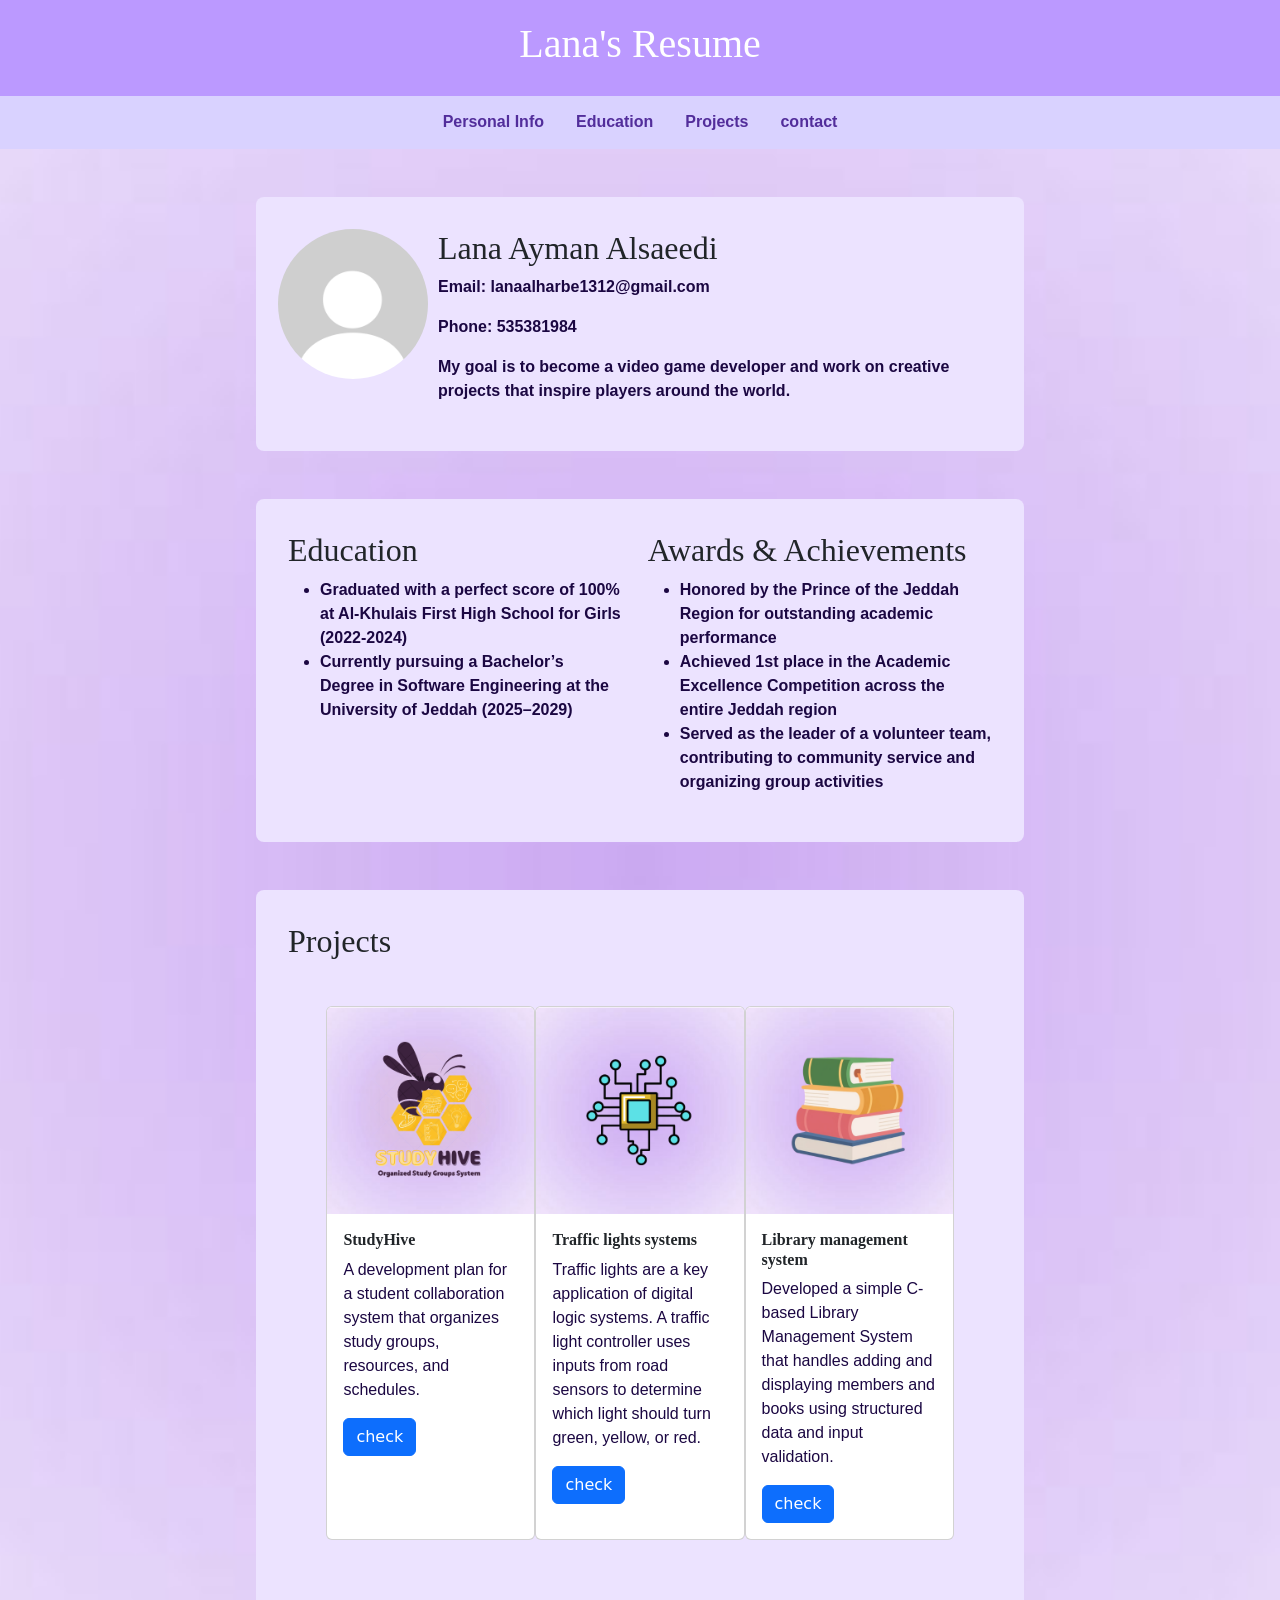
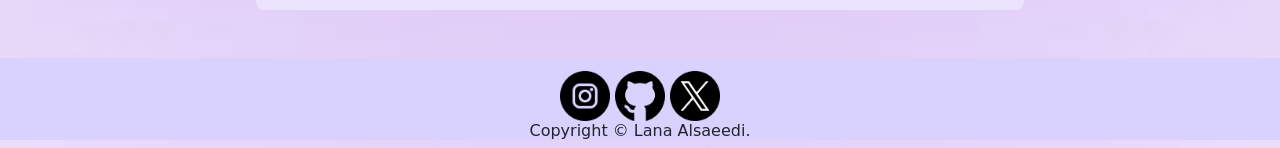
<file: index.html>
<!DOCTYPE html>
<html lang="en">

<head>
   <meta charset ="utf-8">
   <meta name="viewport" content="width=device-width, initial-scale=1.0">
   <title>Lana Resume</title>
   <link rel="stylesheet" href="./style.css">
   <link href="https://cdn.jsdelivr.net/npm/bootstrap@5.3.8/dist/css/bootstrap.min.css" rel="stylesheet" integrity="sha384-sRIl4kxILFvY47J16cr9ZwB07vP4J8+LH7qKQnuqkuIAvNWLzeN8tE5YBujZqJLB" crossorigin="anonymous">
</head>

<body>
    <header>
        <h1>Lana's Resume</h1>
    </header>

    <nav>
        <ul class="nav justify-content-center">
            <li class="nav-item">
             <a class="nav-link" href="#PersonalInfo">Personal Info</a>
           </li>
            <li class="nav-item">
             <a class="nav-link" href="#Education">Education</a>
           </li>
           <li class="nav-item">
             <a class="nav-link" href="#Projects">Projects</a>
           </li>
           <li class="nav-item">
             <a class="nav-link" href="#contact">contact</a>
           </li>
        </ul>
    </nav>

    <section class="PersonalInfo" id="PersonalInfo">
      <div class="profImg"><img src="./media/p1.jpg" width="150" height="150" alt="Account picture"></div>
      <div class="profInfo">
        <h2>Lana Ayman Alsaeedi</h2>
        <p>Email: lanaalharbe1312@gmail.com</p>
        <p>Phone: 535381984</p>
        <p>My goal is to become a video game developer and work on
         creative projects that inspire players around the world.</p>
      </div>
    </section>

    <section class="Education" id="Education">
     <div>
          <h2>Education</h2>
       <ul>
         <li> Graduated with a perfect score of 100% at Al-Khulais First High School for Girls (2022-2024)</li>
         <li>Currently pursuing a Bachelor’s Degree in Software Engineering  at the University of Jeddah (2025–2029)</li>
       </ul>
     </div>

     <div>
        <h2>Awards & Achievements</h2>
       <ul>
         <li>Honored by the Prince of the Jeddah Region for outstanding academic performance</li>
         <li>Achieved 1st place in the Academic Excellence Competition across the entire Jeddah region</li>
         <li>Served as the leader of a volunteer team, contributing to community service and organizing group activities</li>
       </ul>
     </div>
    </section>

    <section class="Projects" id="Projects">
         <h2>Projects</h2>
        <div class="ProjBox">
           
            <div class="card" style="width: 18rem;">
              <img src="./media/1.png" class="card-img-top" alt="StudyHive logo">
              <div class="card-body">
                 <h5 class="card-title">StudyHive</h5>
                 <p class="card-text">A development plan for a student collaboration system that organizes study groups, resources, and schedules.</p>
                 <a href="https://drive.google.com/file/d/1UGNb49_-TBL9DHg1oKSHrhZ5tN6fjj4q/view?usp=sharing" class="btn btn-primary">check</a>
               </div>
            </div>

             <div class="card" style="width: 18rem;">
              <img src="./media/2.png" class="card-img-top" alt="Digital logic design project logo">
              <div class="card-body">
                 <h5 class="card-title">Traffic lights systems</h5>
                 <p class="card-text">Traffic lights are a key application of digital logic systems. A traffic light controller uses 
                                      inputs from road sensors to determine which light should turn green, yellow, or red.</p>
                 <a href="https://drive.google.com/file/d/1UrpNTKM9z1vtzn200ay5MrH_flCOfsYa/view?usp=sharing" class="btn btn-primary">check</a>
               </div>
            </div>

             <div class="card" style="width: 18rem;">
              <img src="./media/3.png" class="card-img-top" alt="Library management system project logo">
              <div class="card-body">
                 <h5 class="card-title">Library management system</h5>
                 <p class="card-text">Developed a simple C-based Library Management System that handles adding and displaying members
                                      and books using structured data and input validation.</p>
                 <a href="https://drive.google.com/file/d/1bov-R1oWQw1mew2eNSwr8ymIP8JtHi0s/view?usp=sharing" class="btn btn-primary">check</a>
               </div>
            </div>
            
        </div>
    </section>

    <footer id="contact">
        <div>
            <a href="https://www.instagram.com/iluraayi?igsh=eHAyNXl4Z25wbm5t&utm_source=qr"><img src="./media/instagram.png" width="50" height="50" alt="instagram"></a>
            <a href="https://github.com/EngLana"><img src="./media/github.png" width="50" height="50" alt="github icon"></a>
            <a href="https://x.com/iluraayi?s=21"><img src="./media/twitter.png" width="50" height="50" alt="x icon"></a>
       </div>

       <div>
            <h6>Copyright &copy; Lana Alsaeedi.</h6>
       </div>
    </footer>

</body>
</html>
</file>
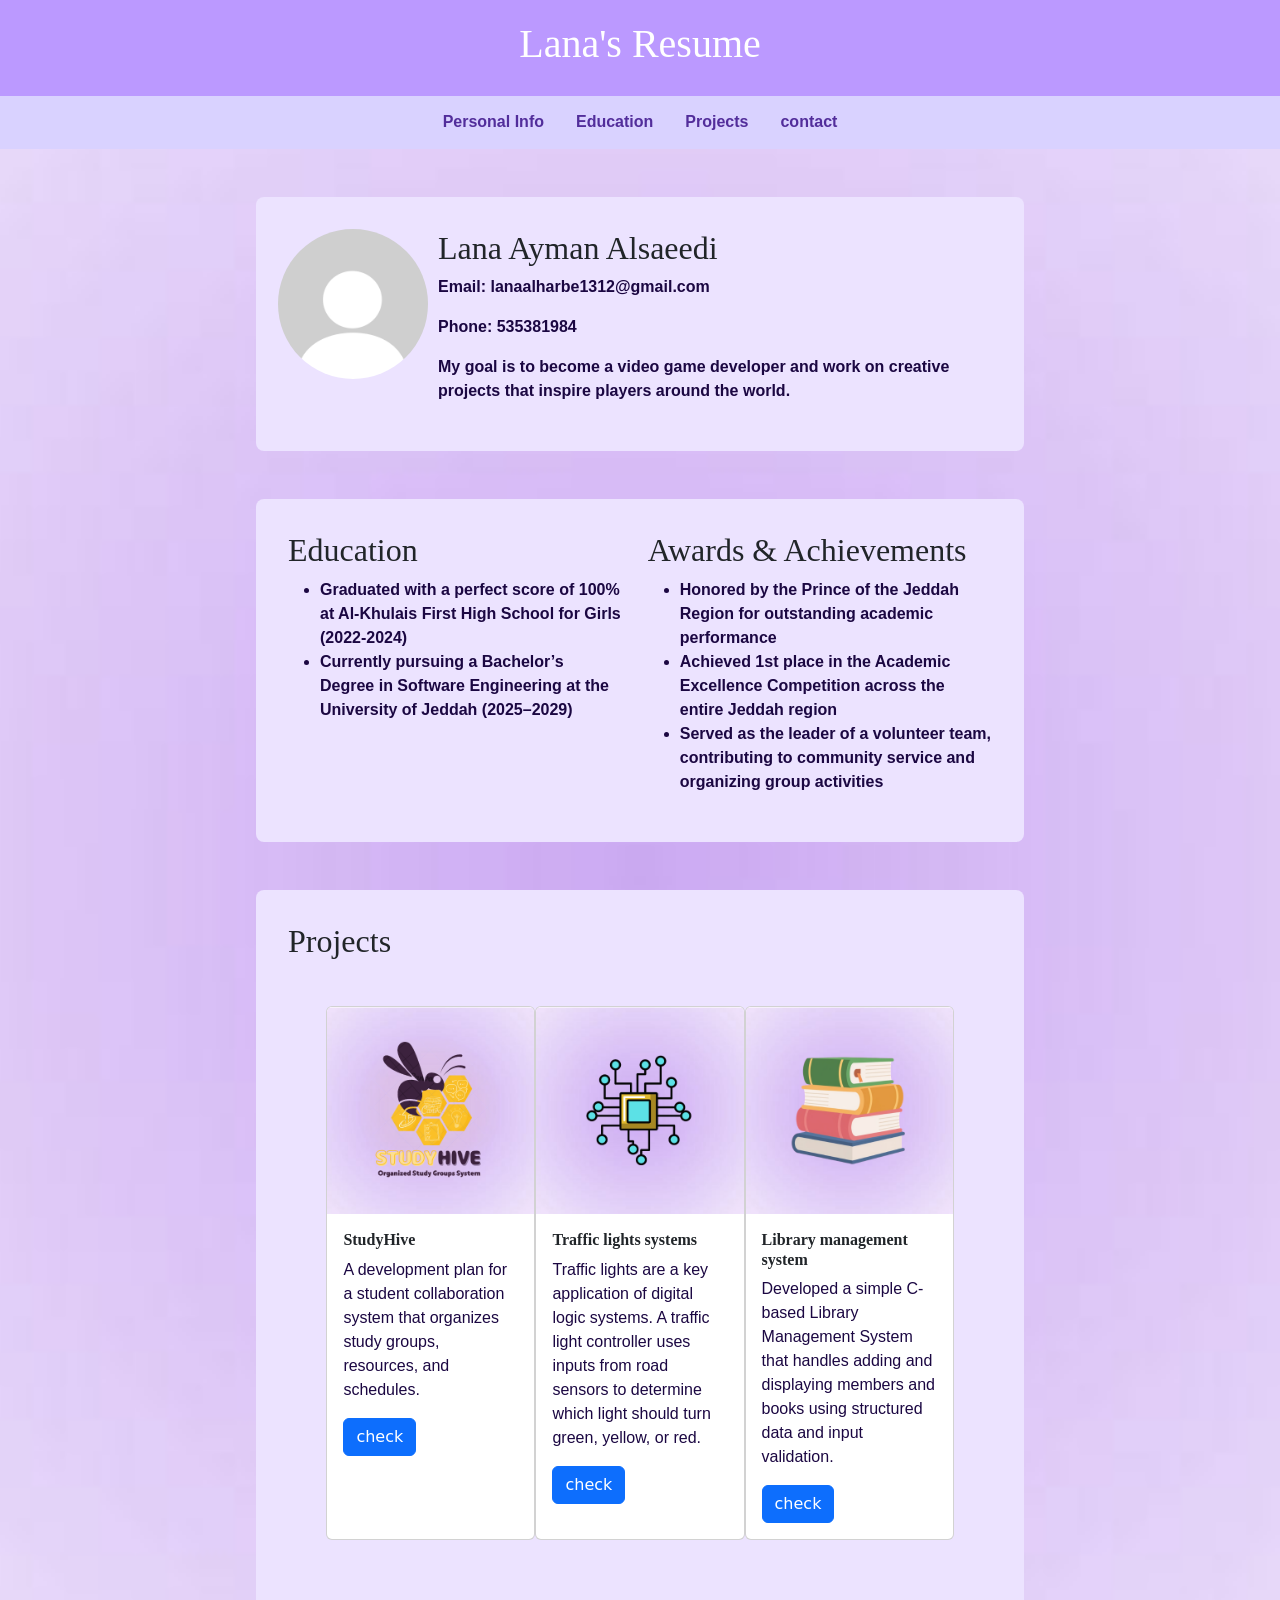
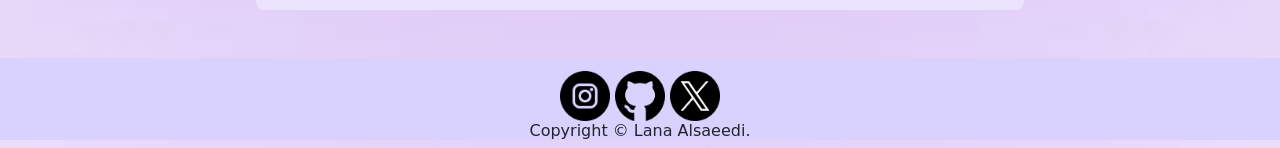
<file: Resume.html>
<!DOCTYPE html>
<html lang="en">

<head>
   <meta charset ="utf-8">
   <meta name="viewport" content="width=device-width, initial-scale=1.0">
   <title>Lana Resume</title>
   <link rel="stylesheet" href="./style.css">
   <link href="https://cdn.jsdelivr.net/npm/bootstrap@5.3.8/dist/css/bootstrap.min.css" rel="stylesheet" integrity="sha384-sRIl4kxILFvY47J16cr9ZwB07vP4J8+LH7qKQnuqkuIAvNWLzeN8tE5YBujZqJLB" crossorigin="anonymous">
</head>

<body>
    <header>
        <h1>Lana's Resume</h1>
    </header>

    <nav>
        <ul class="nav justify-content-center">
            <li class="nav-item">
             <a class="nav-link" href="#PersonalInfo">Personal Info</a>
           </li>
            <li class="nav-item">
             <a class="nav-link" href="#Education">Education</a>
           </li>
           <li class="nav-item">
             <a class="nav-link" href="#Projects">Projects</a>
           </li>
           <li class="nav-item">
             <a class="nav-link" href="#contact">contact</a>
           </li>
        </ul>
    </nav>

    <section class="PersonalInfo" id="PersonalInfo">
      <div class="profImg"><img src="./media/p1.jpg" width="150" height="150" alt="Account picture"></div>
      <div class="profInfo">
        <h2>Lana Ayman Alsaeedi</h2>
        <p>Email: lanaalharbe1312@gmail.com</p>
        <p>Phone: 535381984</p>
        <p>My goal is to become a video game developer and work on
         creative projects that inspire players around the world.</p>
      </div>
    </section>

    <section class="Education" id="Education">
     <div>
          <h2>Education</h2>
       <ul>
         <li> Graduated with a perfect score of 100% at Al-Khulais First High School for Girls (2022-2024)</li>
         <li>Currently pursuing a Bachelor’s Degree in Software Engineering  at the University of Jeddah (2025–2029)</li>
       </ul>
     </div>

     <div>
        <h2>Awards & Achievements</h2>
       <ul>
         <li>Honored by the Prince of the Jeddah Region for outstanding academic performance</li>
         <li>Achieved 1st place in the Academic Excellence Competition across the entire Jeddah region</li>
         <li>Served as the leader of a volunteer team, contributing to community service and organizing group activities</li>
       </ul>
     </div>
    </section>

    <section class="Projects" id="Projects">
         <h2>Projects</h2>
        <div class="ProjBox">
           
            <div class="card" style="width: 18rem;">
              <img src="./media/1.png" class="card-img-top" alt="StudyHive logo">
              <div class="card-body">
                 <h5 class="card-title">StudyHive</h5>
                 <p class="card-text">A development plan for a student collaboration system that organizes study groups, resources, and schedules.</p>
                 <a href="https://drive.google.com/file/d/1UGNb49_-TBL9DHg1oKSHrhZ5tN6fjj4q/view?usp=sharing" class="btn btn-primary">check</a>
               </div>
            </div>

             <div class="card" style="width: 18rem;">
              <img src="./media/2.png" class="card-img-top" alt="Digital logic design project logo">
              <div class="card-body">
                 <h5 class="card-title">Traffic lights systems</h5>
                 <p class="card-text">Traffic lights are a key application of digital logic systems. A traffic light controller uses 
                                      inputs from road sensors to determine which light should turn green, yellow, or red.</p>
                 <a href="https://drive.google.com/file/d/1UrpNTKM9z1vtzn200ay5MrH_flCOfsYa/view?usp=sharing" class="btn btn-primary">check</a>
               </div>
            </div>

             <div class="card" style="width: 18rem;">
              <img src="./media/3.png" class="card-img-top" alt="Library management system project logo">
              <div class="card-body">
                 <h5 class="card-title">Library management system</h5>
                 <p class="card-text">Developed a simple C-based Library Management System that handles adding and displaying members
                                      and books using structured data and input validation.</p>
                 <a href="https://drive.google.com/file/d/1bov-R1oWQw1mew2eNSwr8ymIP8JtHi0s/view?usp=sharing" class="btn btn-primary">check</a>
               </div>
            </div>
            
        </div>
    </section>

    <footer id="contact">
        <div>
            <a href="https://www.instagram.com/iluraayi?igsh=eHAyNXl4Z25wbm5t&utm_source=qr"><img src="./media/instagram.png" width="50" height="50" alt="instagram"></a>
            <a href="https://github.com/EngLana"><img src="./media/github.png" width="50" height="50" alt="github icon"></a>
            <a href="https://x.com/iluraayi?s=21"><img src="./media/twitter.png" width="50" height="50" alt="x icon"></a>
       </div>

       <div>
            <h6>Copyright &copy; Lana Alsaeedi.</h6>
       </div>
    </footer>

</body>
</html>
</file>
<file: style.css>
body {
    margin: 0;
    padding: 0;
    background-image: url("./media/bg.jpg");
    background-size: cover;
    background-position: center;
    background-repeat: no-repeat;
}

header {
    font-family: 'Brush Script MT';
    background-color: #bb99ff;
    color: white;
    text-align: center;
    padding: 20px;
    font-size: larger;
    font-weight: bold;
}

nav {
    background-color: #d9d2ff;
    padding: 0.5vw;
}

nav .nav-link {
    color: #522d9b;
    font-weight: bold;
}

.PersonalInfo{
    display: flex;
    width: 60%;
    margin: 48px auto;
    background-color: #ece3ff;
    padding: 32px;
    border-radius: 8px;
    font-weight: bold;
}

div.profImg img{
    width: 150px;
    height: 150px;
    border-radius: 50%;
    position: relative;
    left: -10px;
}

.Education{
    display: flex;
    width: 60%;
    margin: 48px auto;
    background-color: #ece3ff;
    padding: 32px;
    border-radius: 8px;
    font-weight: bold;
    gap: 2vw;
}

.Projects{
    width: 60%;
    margin: 48px auto;
    background-color: #ece3ff;
    padding: 32px;
    border-radius: 8px;
    display: block;
}

.ProjBox{
    display: flex ;
    padding: 3vw;
    justify-content: center;
}

.card{
    width: 200px;
    height: 200px;
    
}

footer {
    display: block;
    background-color: #d9d2ff;
    text-align: center;
    padding-top: 1vw;
}

h2{
    font-family: Georgia, serif;
}


h5.card-title{
    font-family: Georgia, serif;
    font-weight: bold;
    font-size: medium;
}
 

p,
li{
    font-family: sans-serif;
    color: #1b0742;
}









@media (max-width: 576px) {

    .PersonalInfo,
    .Projects {
        width: 90%;
        margin: 20px auto;
        padding: 1vw;
        display: block;
        text-align: center;
        font-weight: bold;
    }

    .Education {
        width: 90%;
        margin: 20px auto;
        padding: 1vw;
        display: block;
        font-size: small;
        font-weight: bold;
    }

    .ProjBox {
        display: block;
        padding: 2vw;
    }

    .card {
        margin: 0 auto;
    }

    p.card-text {
        font-size: small;
    }

    nav {
       font-size: small;
    }
    
}


@media (min-width: 577px) and (max-width: 992px){
    .Education {
        margin: 20px auto;
        padding: 20px;
        display: block;
        
    }

    .PersonalInfo,
    .Education,
    .Projects {
        width: 90%;
    }


     p.card-text {
        font-size: small;
    }
      
    div.profImg img{
    width: 125px;
    height: 125px;
    border-radius: 50%;
    position: relative;
    left: -10px;
}
    
}
</file>
